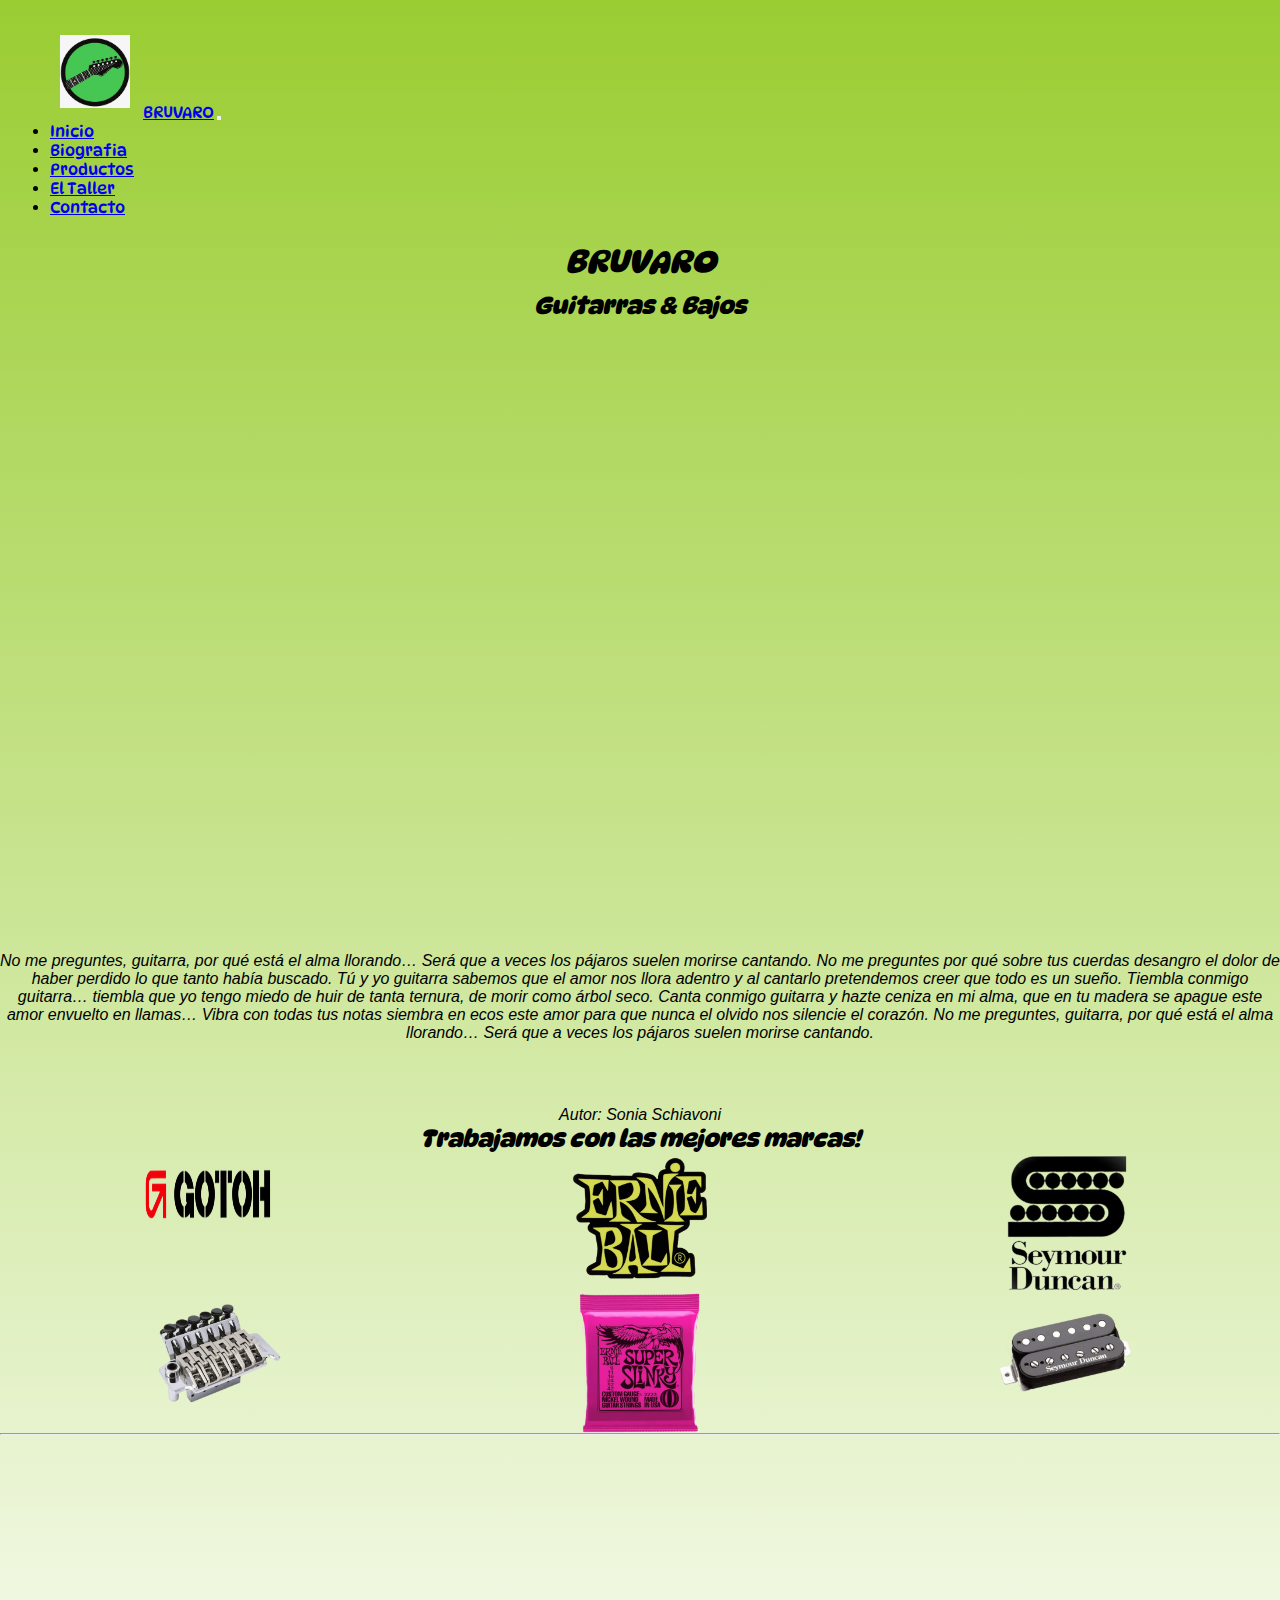
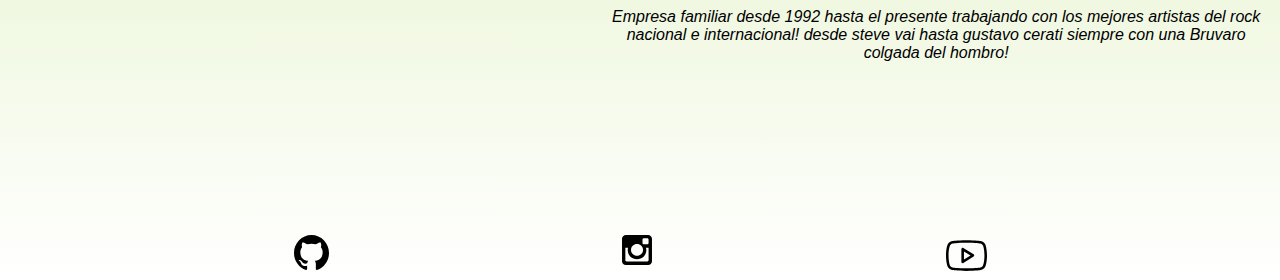
<file: index.html>
<!DOCTYPE html>
<html lang="es">
  <head>
    <meta charset="UTF-8" />
    <meta http-equiv="X-UA-Compatible" content="IE=edge" />
    <meta name="viewport" content="width=device-width, initial-scale=1.0" />
    <meta
      name="keywords"
      content="Luthier, Instrumentos musicales, Artesanía, Fabricación de instrumentos, Reparación de instrumentos, Guitarra, Madera, Sonido, Personalización, Taller, Trabajo hecho a mano, Restauración, Creación de piezas únicas"
    />
    <meta
      name="description"
      content="BRUVARO, el sitio web de un luthier en Buenos Aires que ofrece guitarras y bajos artesanales únicos, con diseños personalizados y servicios de reparación especializados."
    />

    <title>Guitarras Bruvaro</title>
    <link rel="stylesheet" href="./sass/style.css" />
    <link
      href="https://cdn.jsdelivr.net/npm/bootstrap@5.3.0-alpha1/dist/css/bootstrap.min.css"
      rel="stylesheet"
      integrity="sha384-GLhlTQ8iRABdZLl6O3oVMWSktQOp6b7In1Zl3/Jr59b6EGGoI1aFkw7cmDA6j6gD"
      crossorigin="anonymous"
    />
  </head>
  <body class="bgIndex">
    <header>
      <nav class="navbar navbar-expand-lg bg-body-tertiary">
        <div class="container-fluid d-flex flex-row-reverse">
          <img class="imgLogo" src="./img/logoBruvaro.jpg" alt="logo" />
          <a class="navbar-brand" href="#">BRUVARO</a>
          <button
            class="navbar-toggler"
            type="button"
            data-bs-toggle="collapse"
            data-bs-target="#navbarSupportedContent"
            aria-controls="navbarSupportedContent"
            aria-expanded="false"
            aria-label="Toggle navigation"
          >
            <span class="navbar-toggler-icon"></span>
          </button>
          <div class="collapse navbar-collapse" id="navbarSupportedContent">
            <ul class="navbar-nav me-auto mb-2 mb-lg-0">
              <li class="nav-item">
                <a
                  class="nav-link active"
                  aria-current="page"
                  href="./index.html"
                  >Inicio</a
                >
              </li>
              <li class="nav-item">
                <a
                  class="nav-link active"
                  aria-current="page"
                  href="./pages/biografia.html"
                  >Biografia</a
                >
              </li>
              <li class="nav-item">
                <a class="nav-link active" href="./pages/productos.html"
                  >Productos</a
                >
              </li>
              <li class="nav-item">
                <a class="nav-link active" href="./pages/taller.html"
                  >El Taller</a
                >
              </li>
              <li class="nav-item">
                <a class="nav-link active" href="./pages/contacto.html"
                  >Contacto</a
                >
              </li>
            </ul>
          </div>
        </div>
      </nav>
    </header>
    <main>
      <h1>BRUVARO</h1>
      <h2 class="subtitulo">Guitarras & Bajos</h2>
      <section>
        <iframe
          width="560"
          height="315"
          src="https://www.youtube.com/embed/Yw74sDWPH7U"
          title="YouTube video player"
          frameborder="0"
          allow="accelerometer; autoplay; clipboard-write; encrypted-media; gyroscope; picture-in-picture; web-share"
          allowfullscreen
          class="vidIndex"
        ></iframe>

        <p>
          No me preguntes, guitarra, por qué está el alma llorando… Será que a
          veces los pájaros suelen morirse cantando. No me preguntes por qué
          sobre tus cuerdas desangro el dolor de haber perdido lo que tanto
          había buscado. Tú y yo guitarra sabemos que el amor nos llora adentro
          y al cantarlo pretendemos creer que todo es un sueño. Tiembla conmigo
          guitarra… tiembla que yo tengo miedo de huir de tanta ternura, de
          morir como árbol seco. Canta conmigo guitarra y hazte ceniza en mi
          alma, que en tu madera se apague este amor envuelto en llamas… Vibra
          con todas tus notas siembra en ecos este amor para que nunca el olvido
          nos silencie el corazón. No me preguntes, guitarra, por qué está el
          alma llorando… Será que a veces los pájaros suelen morirse cantando.
        </p>
        <p>Autor: Sonia Schiavoni</p>
      </section>
      <article>
        <h2>Trabajamos con las mejores marcas!</h2>
        <div class="imgMat">
          <img src="./img/gotohLogo.png" alt="clavijas" width="140px" />
          <img src="./img/ernieBallLogo.png" alt="cuerdas" width="140px" />
          <img src="./img/seymourduncanlogo.png" alt="mics" width="140px" />
        </div>
        <div id="imgMat2" class="imgMat">
          <img src="./img/floydrose.png" alt="clavijas" width="140px" />
          <img src="./img/ernieBall.png" alt="cuerdas" width="140px" />
          <img src="./img/SeymourPickups.png" alt="mics" width="140px" />
        </div>
      </article>
    </main>
    <footer>
      <hr />
      <div class="flexUbi">
        <iframe
          src="https://www.google.com/maps/embed?pb=!1m18!1m12!1m3!1d1642.0849241262174!2d-58.38650927889046!3d-34.59986634633105!2m3!1f0!2f0!3f0!3m2!1i1024!2i768!4f13.1!3m3!1m2!1s0x95bccac7a9401fd9%3A0x16be2f2acc88aa1d!2sTalcahuano%2C%20C1013%20CABA!5e0!3m2!1ses!2sar!4v1679308006736!5m2!1ses!2sar"
          width="1000"
          height="400"
          style="border: 0"
          allowfullscreen=""
          loading="lazy"
          referrerpolicy="no-referrer-when-downgrade"
          class="ubi1"
        ></iframe>

        <p class="textFooter">
          Empresa familiar desde 1992 hasta el presente trabajando con los
          mejores artistas del rock nacional e internacional! desde steve vai
          hasta gustavo cerati siempre con una Bruvaro colgada del hombro!
        </p>
      </div>
      <div id="imgRedes">
        <a
          href="https://github.com/NicolasVega02/Bruvaro-Coder"
          target="_blank"
        >
          <img src="./img/PNG/iconGithub.svg" alt="github" width="35px" />
        </a>
        <a href="https://instagram.com" target="_blank">
          <img src="./img/PNG/iconInstagram.svg" width="30px" alt="instagram" />
        </a>
        <a href="https://youtube.com" target="_blank">
          <img src="./img/PNG/iconYoutube.svg" alt="youtube" width="41px" />
        </a>
      </div>
    </footer>

    <script
      src="https://cdn.jsdelivr.net/npm/bootstrap@5.3.0-alpha1/dist/js/bootstrap.bundle.min.js"
      integrity="sha384-w76AqPfDkMBDXo30jS1Sgez6pr3x5MlQ1ZAGC+nuZB+EYdgRZgiwxhTBTkF7CXvN"
      crossorigin="anonymous"
    ></script>
  </body>
</html>
</file>
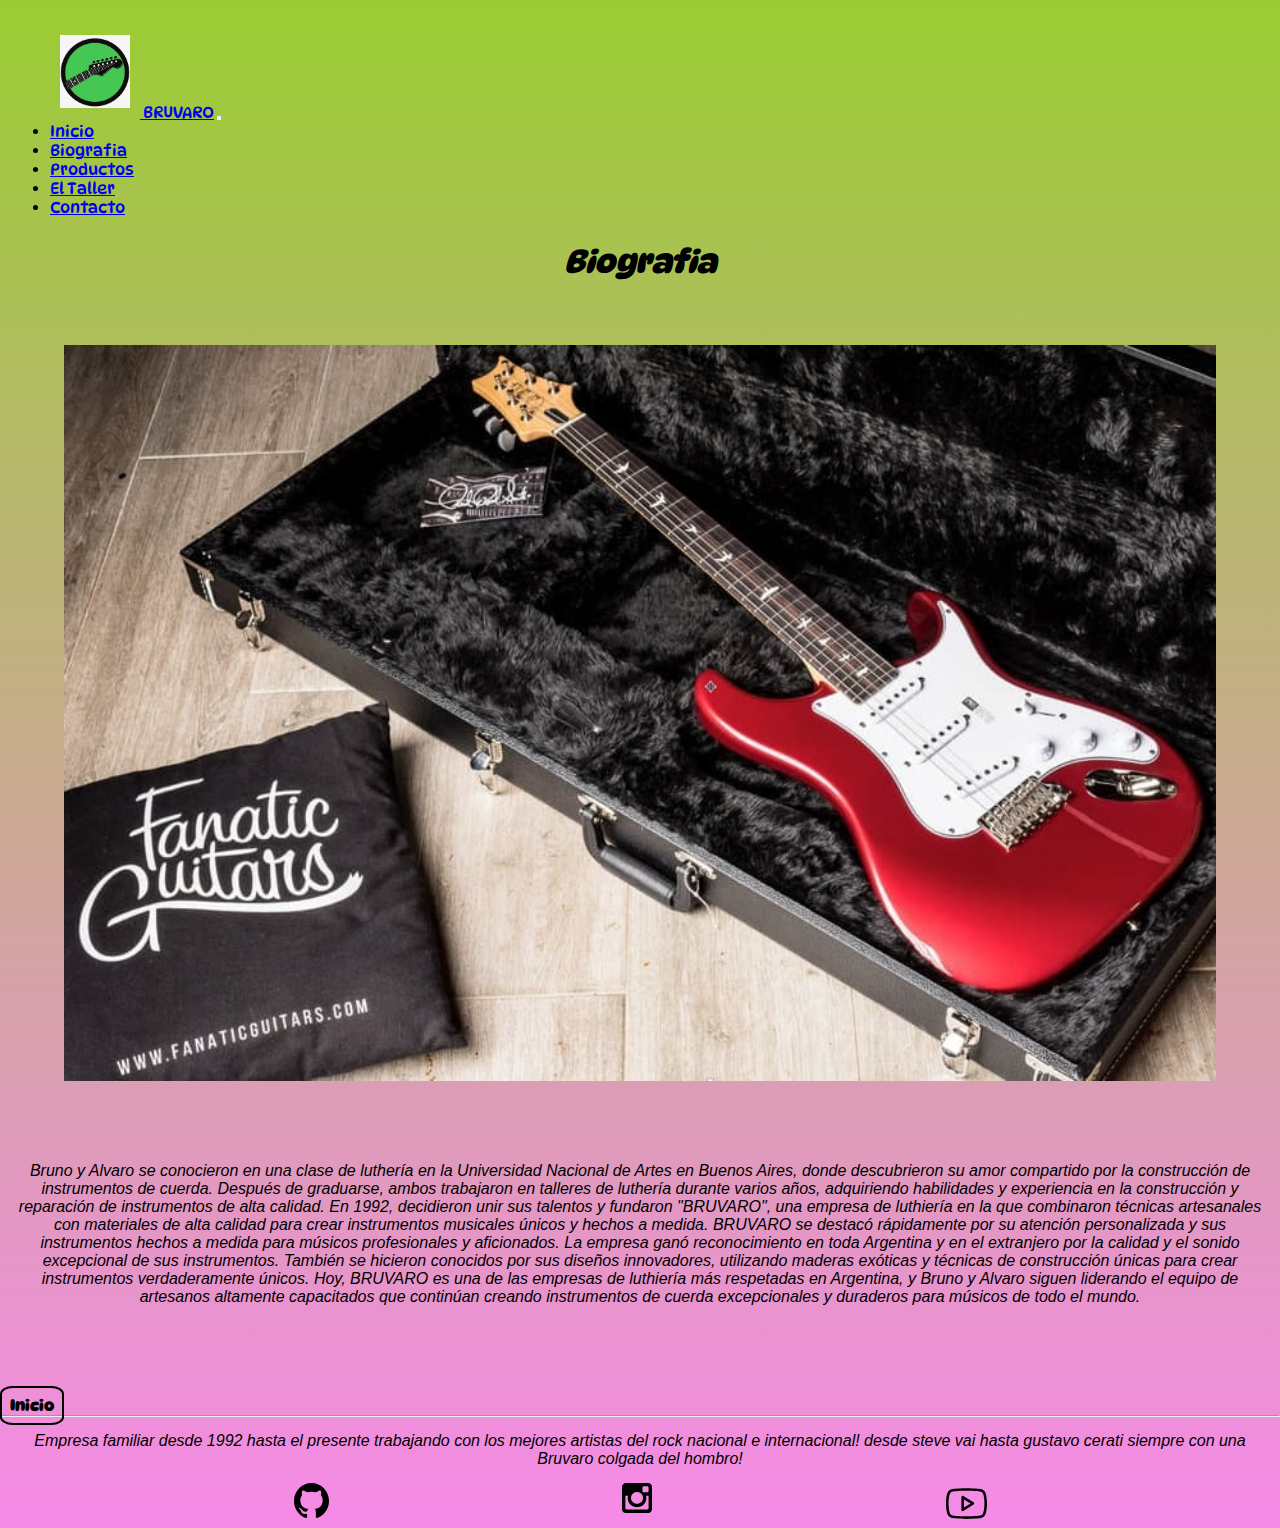
<file: pages/biografia.html>
<!DOCTYPE html>
<html lang="es">
  <head>
    <meta charset="UTF-8" />
    <meta http-equiv="X-UA-Compatible" content="IE=edge" />
    <meta name="viewport" content="width=device-width, initial-scale=1.0" />
    <meta
      name="keywords"
      content="Luthier, Instrumentos musicales, Artesanía, Fabricación de instrumentos, Reparación de instrumentos, Guitarra, Madera, Sonido, Personalización, Taller, Trabajo hecho a mano, Restauración, Creación de piezas únicas"
    />
    <meta
      name="description"
      content="Biografia de BRUVARO, fabricando los mejores instrumentos musicales desde 1992"
    />
    <link rel="stylesheet" href="../sass/style.css" />
    <title>Biografia</title>
    <link
      href="https://cdn.jsdelivr.net/npm/bootstrap@5.3.0-alpha1/dist/css/bootstrap.min.css"
      rel="stylesheet"
      integrity="sha384-GLhlTQ8iRABdZLl6O3oVMWSktQOp6b7In1Zl3/Jr59b6EGGoI1aFkw7cmDA6j6gD"
      crossorigin="anonymous"
    />
  </head>
  <body class="bgBio">
    <header>
      <nav class="navbar navbar-expand-lg bg-body-tertiary">
        <div class="container-fluid d-flex flex-row-reverse">
          <a href="../index.html">
            <img class="imgLogo" src="../img/logoBruvaro.jpg" alt="logo" />
          </a>
          <a class="navbar-brand" href="../index.html">BRUVARO</a>
          <button
            class="navbar-toggler"
            type="button"
            data-bs-toggle="collapse"
            data-bs-target="#navbarSupportedContent"
            aria-controls="navbarSupportedContent"
            aria-expanded="false"
            aria-label="Toggle navigation"
          >
            <span class="navbar-toggler-icon"></span>
          </button>
          <div class="collapse navbar-collapse" id="navbarSupportedContent">
            <ul class="navbar-nav me-auto mb-2 mb-lg-0">
              <li class="nav-item">
                <a
                  class="nav-link active"
                  aria-current="page"
                  href="../index.html"
                  >Inicio</a
                >
              </li>
              <li class="nav-item">
                <a
                  class="nav-link active"
                  aria-current="page"
                  href="./biografia.html"
                  >Biografia</a
                >
              </li>
              <li class="nav-item">
                <a class="nav-link active" href="./productos.html">Productos</a>
              </li>
              <li class="nav-item">
                <a class="nav-link active" href="./taller.html">El Taller</a>
              </li>
              <li class="nav-item">
                <a class="nav-link active" href="./contacto.html">Contacto</a>
              </li>
            </ul>
          </div>
        </div>
      </nav>
    </header>
    <main>
      <h1>Biografia</h1>
      <img
        src="../img/GUITARRAESTUCHE.jpg"
        class="img-fluid"
        alt="Biografia"
        id="imgBio"
      />

      <p class="textBio">
        Bruno y Alvaro se conocieron en una clase de luthería en la Universidad
        Nacional de Artes en Buenos Aires, donde descubrieron su amor compartido
        por la construcción de instrumentos de cuerda. Después de graduarse,
        ambos trabajaron en talleres de luthería durante varios años,
        adquiriendo habilidades y experiencia en la construcción y reparación de
        instrumentos de alta calidad. En 1992, decidieron unir sus talentos y
        fundaron "BRUVARO", una empresa de luthiería en la que combinaron
        técnicas artesanales con materiales de alta calidad para crear
        instrumentos musicales únicos y hechos a medida. BRUVARO se destacó
        rápidamente por su atención personalizada y sus instrumentos hechos a
        medida para músicos profesionales y aficionados. La empresa ganó
        reconocimiento en toda Argentina y en el extranjero por la calidad y el
        sonido excepcional de sus instrumentos. También se hicieron conocidos
        por sus diseños innovadores, utilizando maderas exóticas y técnicas de
        construcción únicas para crear instrumentos verdaderamente únicos. Hoy,
        BRUVARO es una de las empresas de luthiería más respetadas en Argentina,
        y Bruno y Alvaro siguen liderando el equipo de artesanos altamente
        capacitados que continúan creando instrumentos de cuerda excepcionales y
        duraderos para músicos de todo el mundo.
      </p>
    </main>
    <p class="text-center">
      <a href="../index.html" class="buttonHome">Inicio</a>
    </p>
    <footer>
      <hr />
      <div class="flexUbi">
        <p class="textFooter">
          Empresa familiar desde 1992 hasta el presente trabajando con los
          mejores artistas del rock nacional e internacional! desde steve vai
          hasta gustavo cerati siempre con una Bruvaro colgada del hombro!
        </p>
      </div>
      <div id="imgRedes">
        <a
          href="https://github.com/NicolasVega02/Bruvaro-Coder"
          target="_blank"
        >
          <img src="../img/PNG/iconGithub.svg" alt="github" width="35px" />
        </a>
        <a href="https://instagram.com" target="_blank">
          <img
            src="../img/PNG/iconInstagram.svg"
            width="30px"
            alt="instagram"
          />
        </a>
        <a href="https://youtube.com" target="_blank">
          <img src="../img/PNG/iconYoutube.svg" alt="youtube" width="41px" />
        </a>
      </div>
    </footer>

    <script
      src="https://cdn.jsdelivr.net/npm/bootstrap@5.3.0-alpha1/dist/js/bootstrap.bundle.min.js"
      integrity="sha384-w76AqPfDkMBDXo30jS1Sgez6pr3x5MlQ1ZAGC+nuZB+EYdgRZgiwxhTBTkF7CXvN"
      crossorigin="anonymous"
    ></script>
  </body>
</html>
</file>
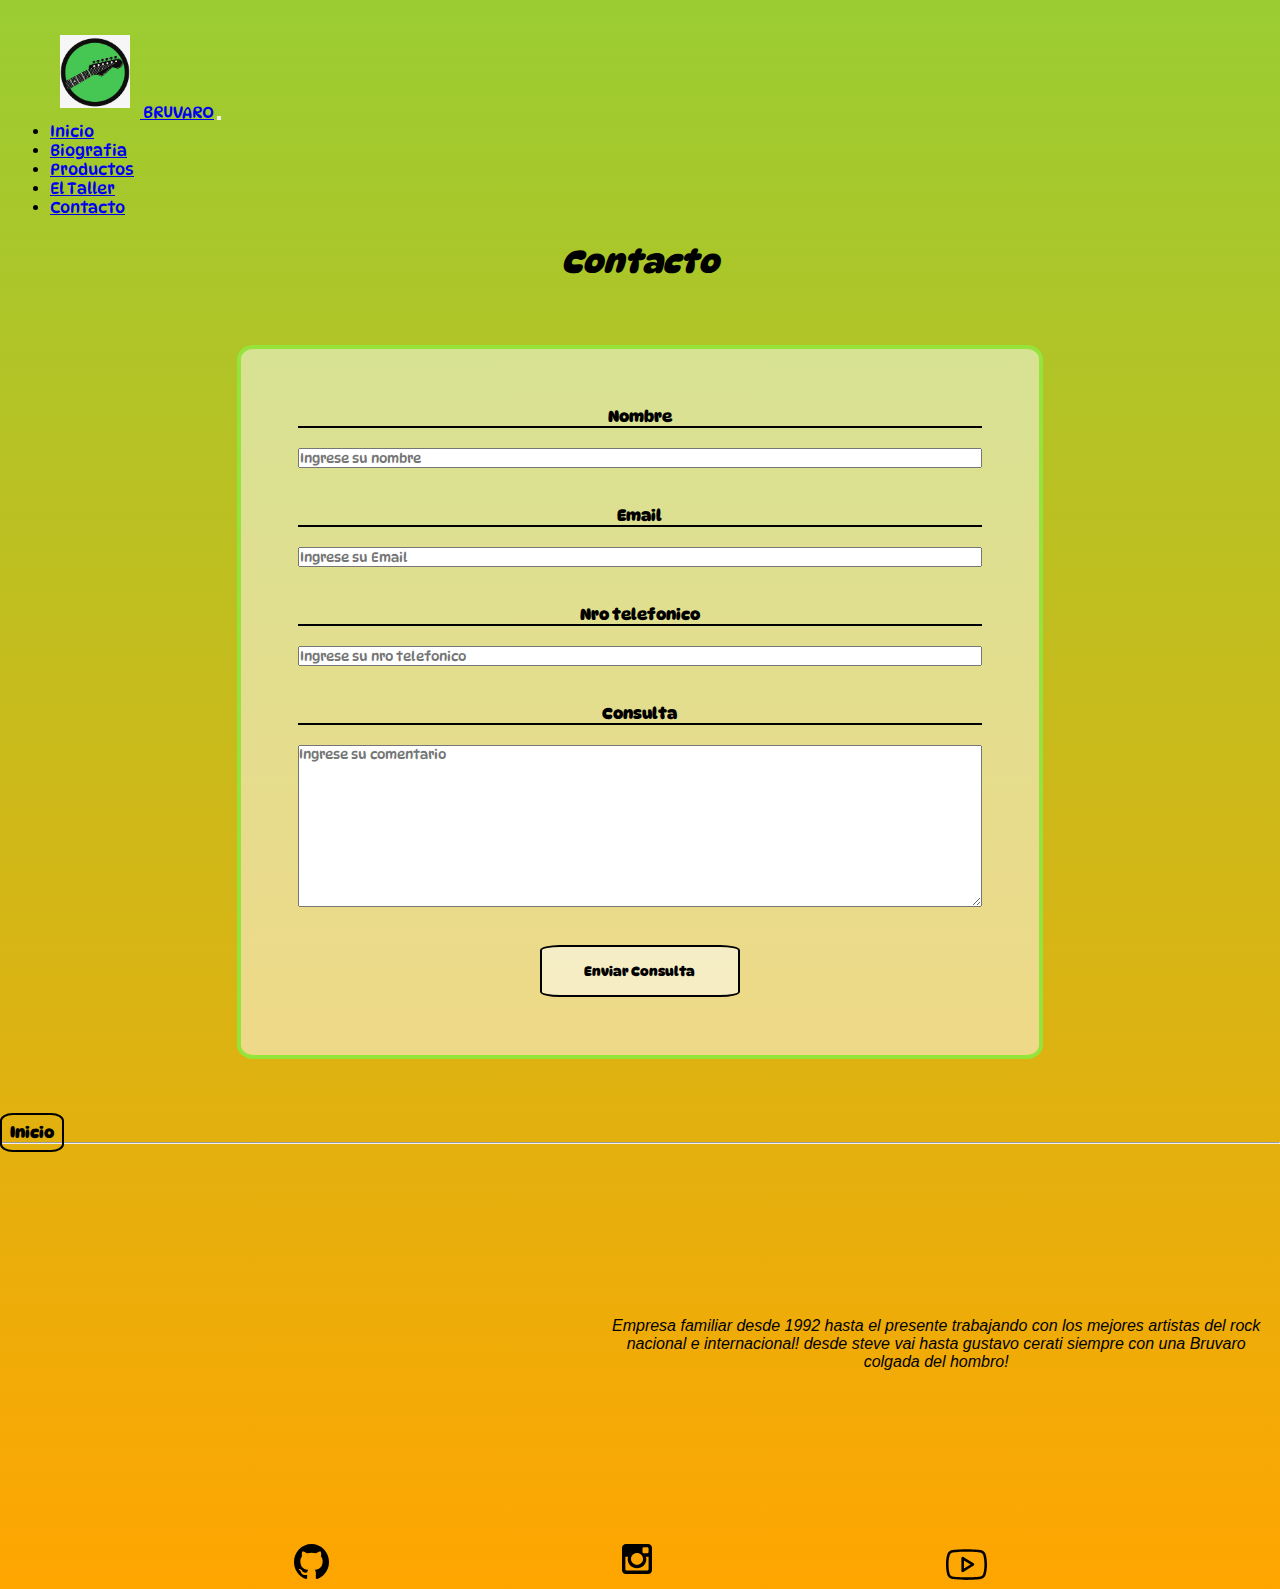
<file: pages/contacto.html>
<!DOCTYPE html>
<html lang="es">
  <head>
    <meta charset="UTF-8" />
    <meta http-equiv="X-UA-Compatible" content="IE=edge" />
    <meta name="viewport" content="width=device-width, initial-scale=1.0" />
    <meta
      name="keywords"
      content="Luthier, Instrumentos musicales, Artesanía, Fabricación de instrumentos, Reparación de instrumentos, Guitarra, Madera, Sonido, Personalización, Taller, Trabajo hecho a mano, Restauración, Creación de piezas únicas"
    />
    <meta
      name="description"
      content="Lugar para dejar cualquier consulta que se te venga a la cabeza"
    />
    <link rel="stylesheet" href="../sass/style.css" />
    <title>Contacto</title>
    <link
      href="https://cdn.jsdelivr.net/npm/bootstrap@5.3.0-alpha1/dist/css/bootstrap.min.css"
      rel="stylesheet"
      integrity="sha384-GLhlTQ8iRABdZLl6O3oVMWSktQOp6b7In1Zl3/Jr59b6EGGoI1aFkw7cmDA6j6gD"
      crossorigin="anonymous"
    />
  </head>
  <body class="bgContacto">
    <header>
      <nav class="navbar navbar-expand-lg bg-body-tertiary">
        <div class="container-fluid d-flex flex-row-reverse">
          <a href="../index.html">
            <img class="imgLogo" src="../img/logoBruvaro.jpg" alt="logo" />
          </a>
          <a class="navbar-brand" href="../index.html">BRUVARO</a>
          <button
            class="navbar-toggler"
            type="button"
            data-bs-toggle="collapse"
            data-bs-target="#navbarSupportedContent"
            aria-controls="navbarSupportedContent"
            aria-expanded="false"
            aria-label="Toggle navigation"
          >
            <span class="navbar-toggler-icon"></span>
          </button>
          <div class="collapse navbar-collapse" id="navbarSupportedContent">
            <ul class="navbar-nav me-auto mb-2 mb-lg-0">
              <li class="nav-item">
                <a
                  class="nav-link active"
                  aria-current="page"
                  href="../index.html"
                  >Inicio</a
                >
              </li>
              <li class="nav-item">
                <a
                  class="nav-link active"
                  aria-current="page"
                  href="./biografia.html"
                  >Biografia</a
                >
              </li>
              <li class="nav-item">
                <a class="nav-link active" href="./productos.html">Productos</a>
              </li>
              <li class="nav-item">
                <a class="nav-link active" href="./taller.html">El Taller</a>
              </li>
              <li class="nav-item">
                <a class="nav-link active" href="./contacto.html">Contacto</a>
              </li>
            </ul>
          </div>
        </div>
      </nav>
    </header>
    <main>
      <h1>Contacto</h1>
      <div id="div_contacto">
        <form action="" method="" class="flexContacto">
          <label for="Nombre">Nombre</label>
          <input type="name" id="Nombre" placeholder="Ingrese su nombre" />
          <br /><br />
          <label for="Email">Email</label>
          <input type="email" id="Email" placeholder="Ingrese su Email" />
          <br /><br />
          <label for="Nro telefonico">Nro telefonico</label>
          <input
            type="number"
            id="Nro telefonico"
            placeholder="Ingrese su nro telefonico"
          />
          <br /><br />
          <label for="consulta">Consulta</label>
          <textarea
            name=""
            id="consulta"
            cols="30"
            rows="10"
            placeholder="Ingrese su comentario"
          ></textarea>
          <br /><br />
          <input type="submit" value="Enviar Consulta" class="btnConsulta" />
        </form>
      </div>
      <p class="text-center">
        <a href="../index.html" class="buttonHome">Inicio</a>
      </p>
    </main>
    <footer>
      <hr />
      <div class="flexUbi">
        <iframe
          src="https://www.google.com/maps/embed?pb=!1m18!1m12!1m3!1d1642.0849241262174!2d-58.38650927889046!3d-34.59986634633105!2m3!1f0!2f0!3f0!3m2!1i1024!2i768!4f13.1!3m3!1m2!1s0x95bccac7a9401fd9%3A0x16be2f2acc88aa1d!2sTalcahuano%2C%20C1013%20CABA!5e0!3m2!1ses!2sar!4v1679308006736!5m2!1ses!2sar"
          width="1000"
          height="400"
          style="border: 0"
          allowfullscreen=""
          loading="lazy"
          referrerpolicy="no-referrer-when-downgrade"
          class="ubi1"
        ></iframe>

        <p class="textFooter">
          Empresa familiar desde 1992 hasta el presente trabajando con los
          mejores artistas del rock nacional e internacional! desde steve vai
          hasta gustavo cerati siempre con una Bruvaro colgada del hombro!
        </p>
      </div>
      <div id="imgRedes">
        <a
          href="https://github.com/NicolasVega02/Bruvaro-Coder"
          target="_blank"
        >
          <img src="../img/PNG/iconGithub.svg" alt="github" width="35px" />
        </a>
        <a href="https://instagram.com" target="_blank">
          <img
            src="../img/PNG/iconInstagram.svg"
            width="30px"
            alt="instagram"
          />
        </a>
        <a href="https://youtube.com" target="_blank">
          <img src="../img/PNG/iconYoutube.svg" alt="youtube" width="41px" />
        </a>
      </div>
    </footer>

    <script
      src="https://cdn.jsdelivr.net/npm/bootstrap@5.3.0-alpha1/dist/js/bootstrap.bundle.min.js"
      integrity="sha384-w76AqPfDkMBDXo30jS1Sgez6pr3x5MlQ1ZAGC+nuZB+EYdgRZgiwxhTBTkF7CXvN"
      crossorigin="anonymous"
    ></script>
  </body>
</html>
</file>
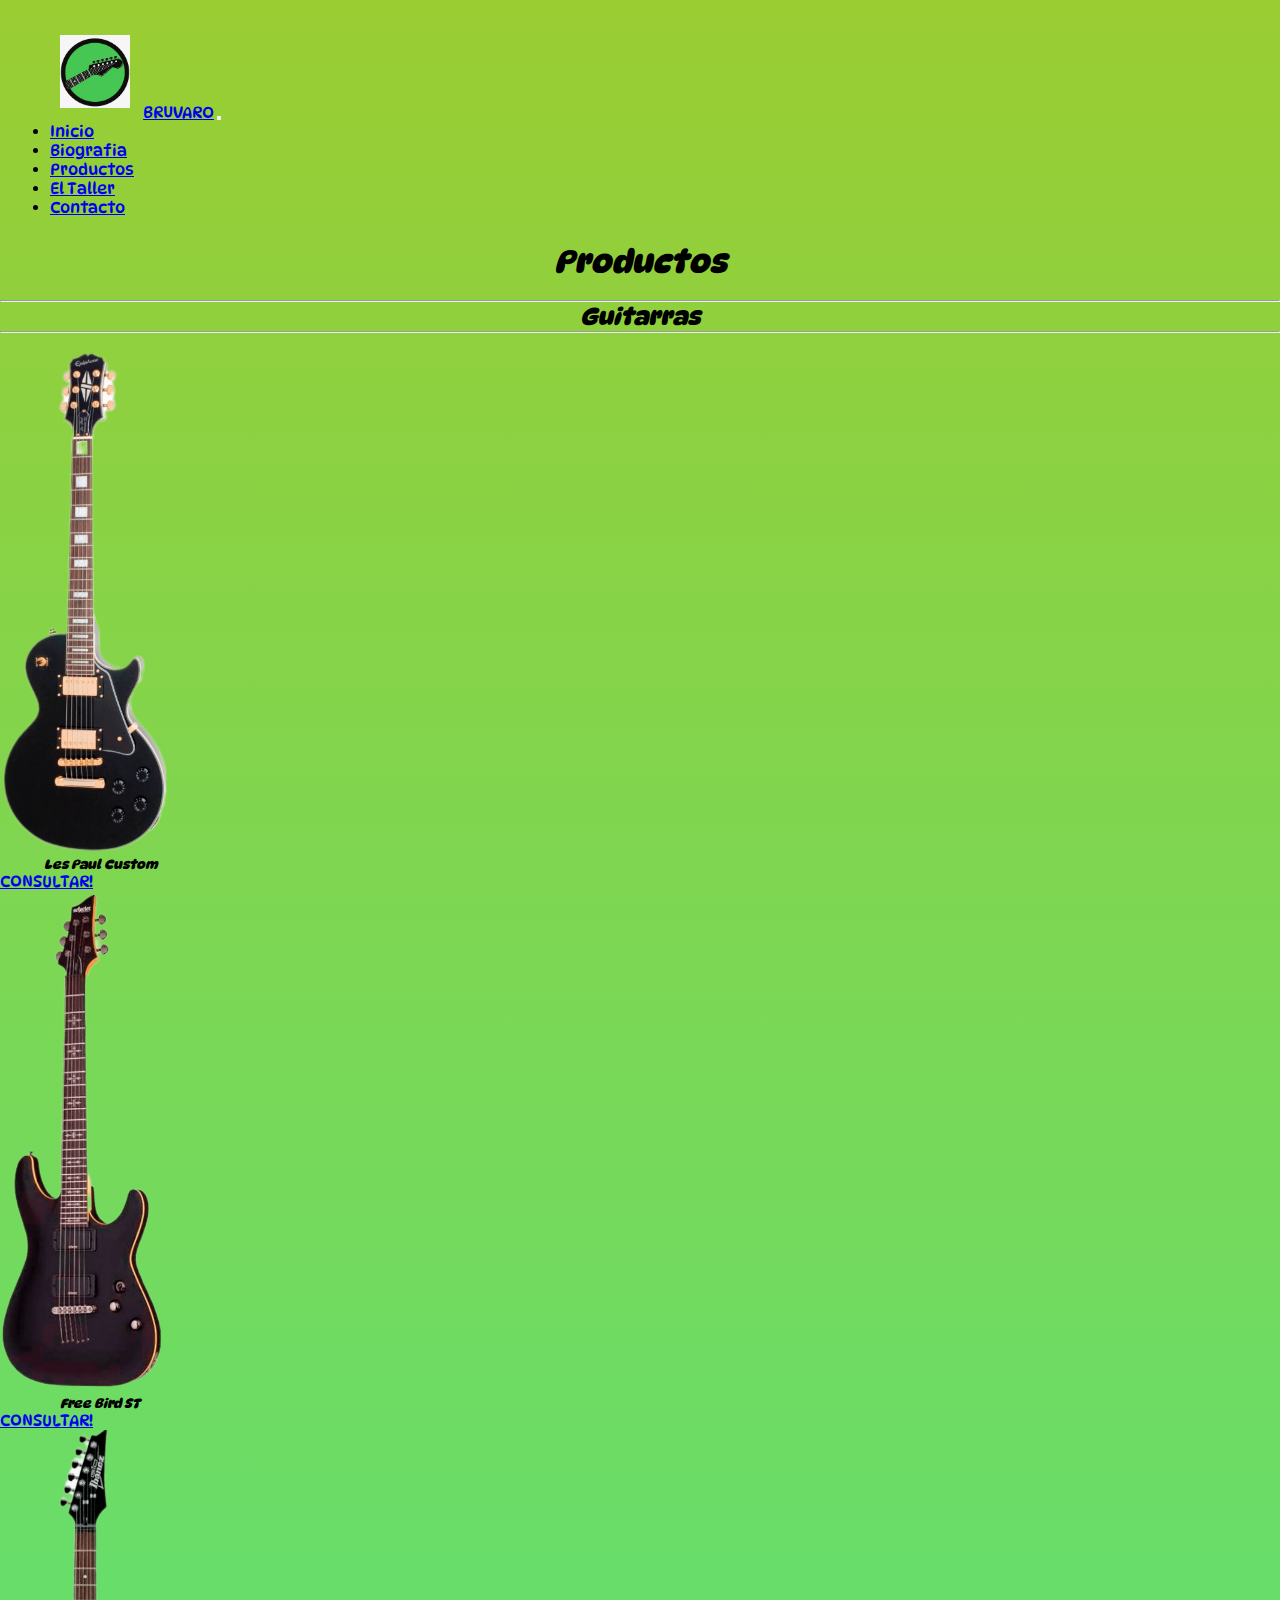
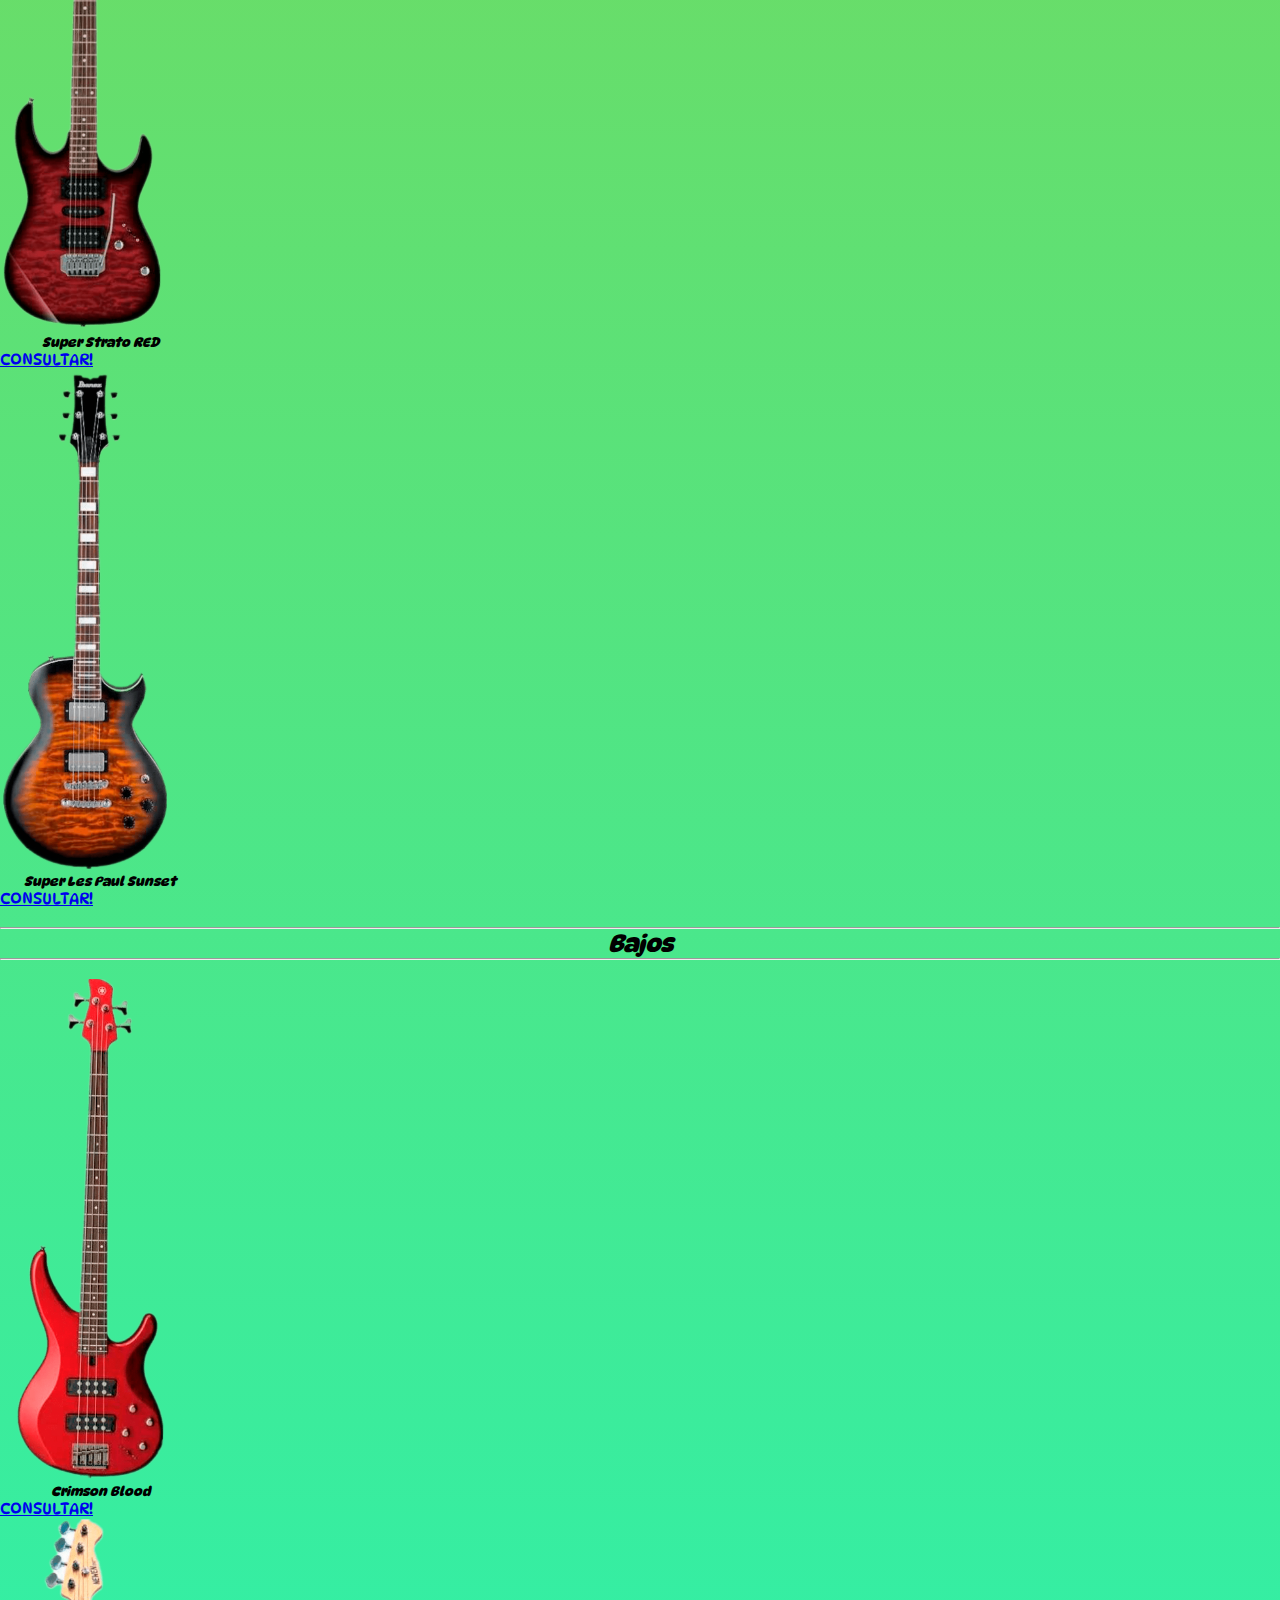
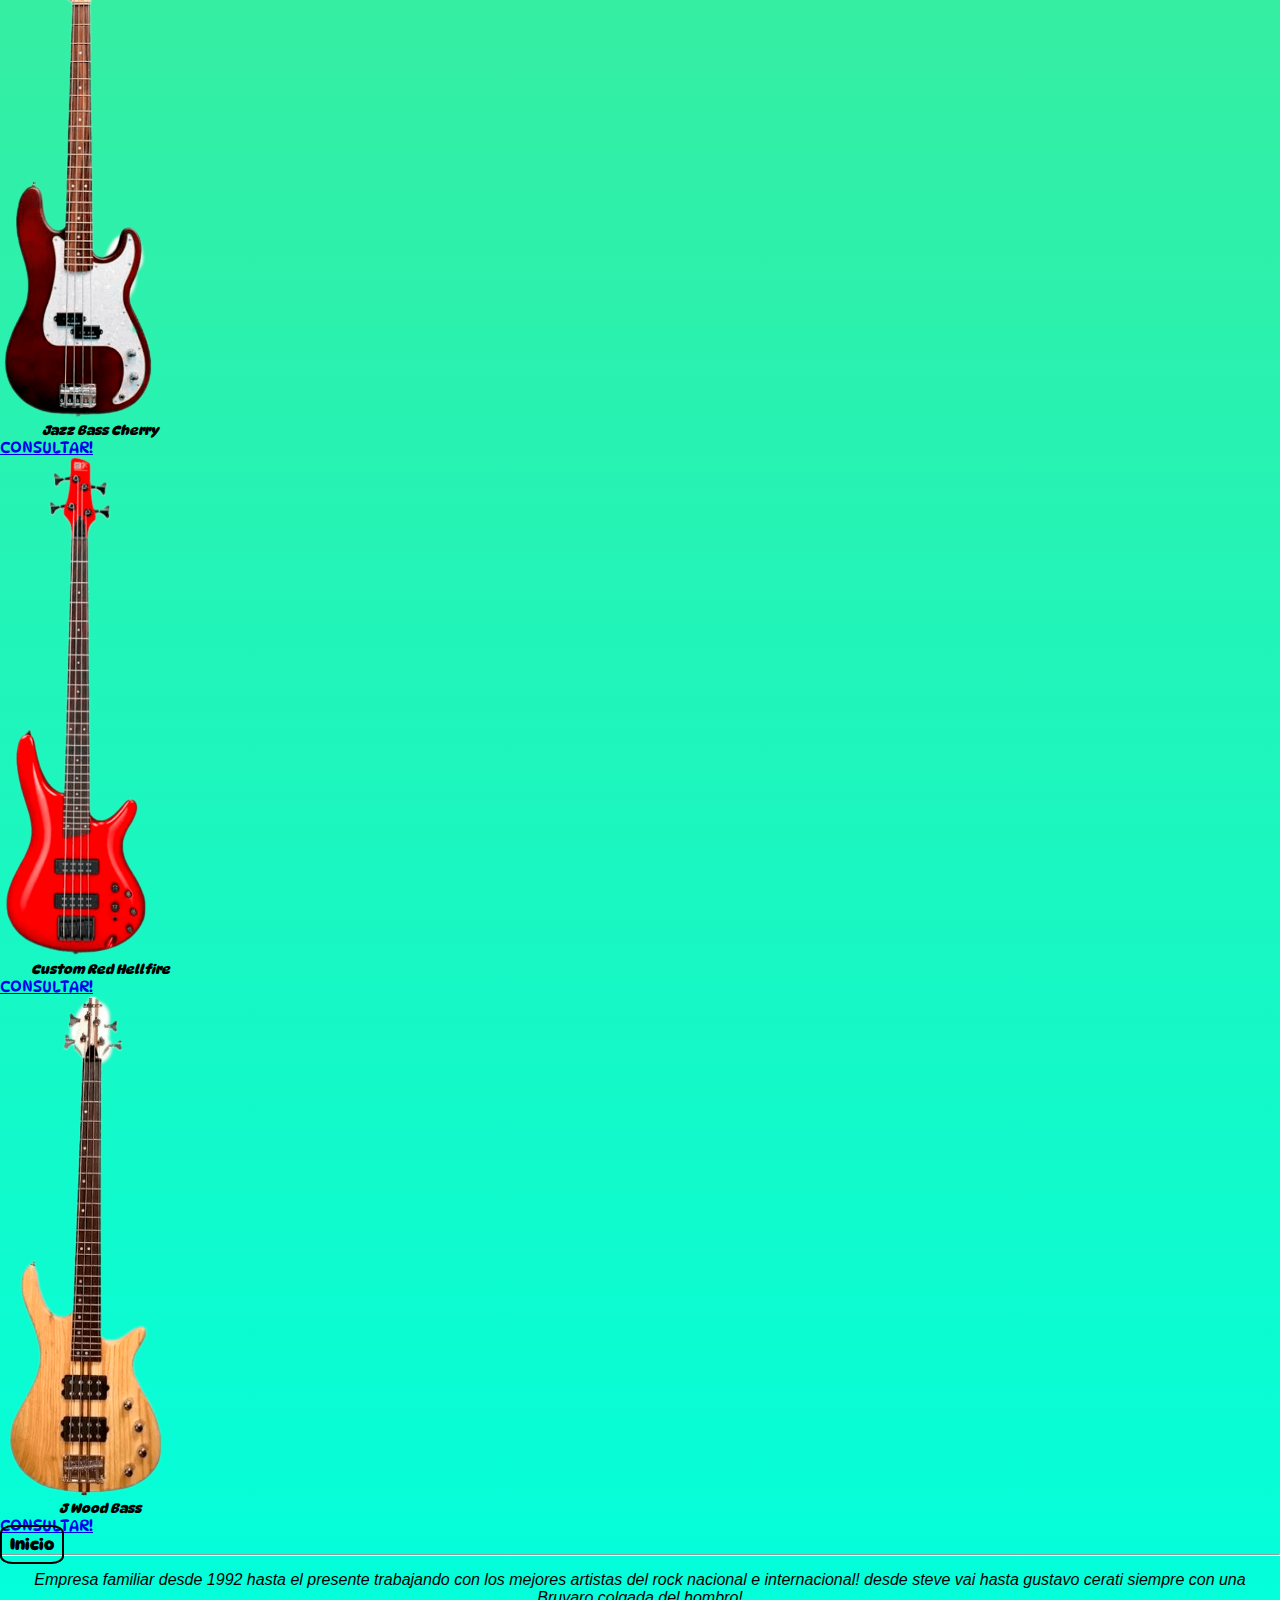
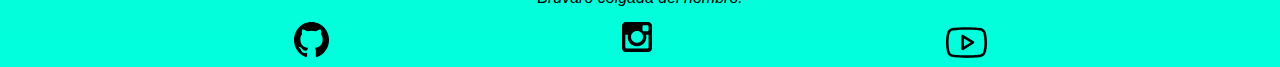
<file: pages/productos.html>
<!DOCTYPE html>
<html lang="es">
  <head>
    <meta charset="UTF-8" />
    <meta http-equiv="X-UA-Compatible" content="IE=edge" />
    <meta name="viewport" content="width=device-width, initial-scale=1.0" />
    <meta
      name="keywords"
      content="Luthier, Instrumentos musicales, Artesanía, Fabricación de instrumentos, Reparación de instrumentos, Guitarra, Madera, Sonido, Personalización, Taller, Trabajo hecho a mano, Restauración, Creación de piezas únicas"
    />
    <meta
      name="description"
      content="Catalogo de guitarras y bajos disponibles para entrega inmediata."
    />
    <link rel="stylesheet" href="../sass/style.css" />
    <title>Productos</title>
    <link
      href="https://cdn.jsdelivr.net/npm/bootstrap@5.3.0-alpha1/dist/css/bootstrap.min.css"
      rel="stylesheet"
      integrity="sha384-GLhlTQ8iRABdZLl6O3oVMWSktQOp6b7In1Zl3/Jr59b6EGGoI1aFkw7cmDA6j6gD"
      crossorigin="anonymous"
    />
  </head>
  <body class="bgProductos">
    <header>
      <nav class="navbar navbar-expand-lg bg-body-tertiary">
        <div class="container-fluid d-flex flex-row-reverse">
          <a href="../index.html"
            ><img class="imgLogo" src="../img/logoBruvaro.jpg" alt="logo"
          /></a>
          <a class="navbar-brand" href="../index.html">BRUVARO</a>
          <button
            class="navbar-toggler"
            type="button"
            data-bs-toggle="collapse"
            data-bs-target="#navbarSupportedContent"
            aria-controls="navbarSupportedContent"
            aria-expanded="false"
            aria-label="Toggle navigation"
          >
            <span class="navbar-toggler-icon"></span>
          </button>
          <div class="collapse navbar-collapse" id="navbarSupportedContent">
            <ul class="navbar-nav me-auto mb-2 mb-lg-0">
              <li class="nav-item">
                <a
                  class="nav-link active"
                  aria-current="page"
                  href="../index.html"
                  >Inicio</a
                >
              </li>
              <li class="nav-item">
                <a
                  class="nav-link active"
                  aria-current="page"
                  href="./biografia.html"
                  >Biografia</a
                >
              </li>
              <li class="nav-item">
                <a class="nav-link active" href="./productos.html">Productos</a>
              </li>
              <li class="nav-item">
                <a class="nav-link active" href="./taller.html">El Taller</a>
              </li>
              <li class="nav-item">
                <a class="nav-link active" href="./contacto.html">Contacto</a>
              </li>
            </ul>
          </div>
        </div>
      </nav>
    </header>
    <main>
      <section>
        <div>
          <h1>Productos</h1>
          <br />
          <hr />
          <h2>Guitarras</h2>
          <hr />
          <br />
        </div>
        <div class="container text-center">
          <div class="row">
            <div class="col my-5 d-flex flex-column align-items-center">
              <a href="contacto.html"
                ><img
                  id="imgProdu"
                  src="../img/guitarra1.png"
                  alt="Guitarra1"
                  class="img-fluid max-h-500"
              /></a>
              <div class="card">
                <div class="card-body">
                  <h5 class="card-title">Les Paul Custom</h5>
                  <a href="./contacto.html" class="btn btn-warning"
                    >CONSULTAR!</a
                  >
                </div>
              </div>
            </div>
            <div class="col my-5 d-flex flex-column align-items-center">
              <a href="contacto.html"
                ><img
                  id="imgProdu"
                  src="../img/guitarra2.png"
                  alt="Guitarra2"
                  class="img-fluid max-h-500"
              /></a>
              <div class="card">
                <div class="card-body">
                  <h5 class="card-title">Free Bird ST</h5>
                  <a href="./contacto.html" class="btn btn-warning"
                    >CONSULTAR!</a
                  >
                </div>
              </div>
            </div>
            <div class="col my-5 d-flex flex-column align-items-center">
              <a href="contacto.html"
                ><img
                  id="imgProdu"
                  src="../img/guitarra3.png"
                  alt="Guitarra3"
                  class="img-fluid max-h-500"
              /></a>
              <div class="card">
                <div class="card-body">
                  <h5 class="card-title">Super Strato RED</h5>
                  <a href="./contacto.html" class="btn btn-warning"
                    >CONSULTAR!</a
                  >
                </div>
              </div>
            </div>
            <div class="col my-5 d-flex flex-column align-items-center">
              <a href="contacto.html"
                ><img
                  id="imgProdu"
                  src="../img/guitarra4.png"
                  alt="Guitarra4"
                  class="img-fluid max-h-500"
              /></a>
              <div class="card">
                <div class="card-body">
                  <h5 class="card-title">Super Les Paul Sunset</h5>
                  <a href="./contacto.html" class="btn btn-warning"
                    >CONSULTAR!</a
                  >
                </div>
              </div>
            </div>
          </div>
        </div>
        <br />
        <hr />
        <h2>Bajos</h2>
        <hr />
        <br />
        <div class="container text-center">
          <div class="row">
            <div class="col my-5 d-flex flex-column align-items-center">
              <a href="contacto.html"
                ><img
                  id="imgProdu"
                  src="../img/bajo1.png"
                  alt="Bajo1"
                  class="img-fluid max-h-500"
                />
              </a>
              <div class="card">
                <div class="card-body">
                  <h5 class="card-title">Crimson Blood</h5>
                  <a href="./contacto.html" class="btn btn-warning"
                    >CONSULTAR!</a
                  >
                </div>
              </div>
            </div>
            <div class="col my-5 d-flex flex-column align-items-center">
              <a href="contacto.html"
                ><img
                  id="imgProdu"
                  src="../img/bajo2.png"
                  alt="Bajo2"
                  class="img-fluid max-h-500"
                />
              </a>
              <div class="card">
                <div class="card-body">
                  <h5 class="card-title">Jazz Bass Cherry</h5>
                  <a href="./contacto.html" class="btn btn-warning"
                    >CONSULTAR!</a
                  >
                </div>
              </div>
            </div>
            <div class="col my-5 d-flex flex-column align-items-center">
              <a href="contacto.html"
                ><img
                  id="imgProdu"
                  src="../img/bajo3.png"
                  alt="Bajo3"
                  class="img-fluid max-h-500"
                />
              </a>
              <div class="card">
                <div class="card-body">
                  <h5 class="card-title">Custom Red Hellfire</h5>
                  <a href="./contacto.html" class="btn btn-warning"
                    >CONSULTAR!</a
                  >
                </div>
              </div>
            </div>
            <div class="col my-5 d-flex flex-column align-items-center">
              <a href="contacto.html"
                ><img
                  id="imgProdu"
                  src="../img/bajo4.png"
                  alt="Bajo4"
                  class="img-fluid max-h-500"
                />
              </a>
              <div class="card">
                <div class="card-body">
                  <h5 class="card-title">J Wood Bass</h5>
                  <a href="./contacto.html" class="btn btn-warning"
                    >CONSULTAR!</a
                  >
                </div>
              </div>
            </div>
          </div>
        </div>
      </section>
      <p class="text-center">
        <a href="../index.html" class="buttonHome">Inicio</a>
      </p>
    </main>
    <footer>
      <hr />
      <div class="flexUbi">
        <p class="textFooter">
          Empresa familiar desde 1992 hasta el presente trabajando con los
          mejores artistas del rock nacional e internacional! desde steve vai
          hasta gustavo cerati siempre con una Bruvaro colgada del hombro!
        </p>
      </div>
      <div id="imgRedes">
        <a
          href="https://github.com/NicolasVega02/Bruvaro-Coder"
          target="_blank"
        >
          <img src="../img/PNG/iconGithub.svg" alt="github" width="35px" />
        </a>
        <a href="https://instagram.com" target="_blank">
          <img
            src="../img/PNG/iconInstagram.svg"
            width="30px"
            alt="instagram"
          />
        </a>
        <a href="https://youtube.com" target="_blank">
          <img src="../img/PNG/iconYoutube.svg" alt="youtube" width="41px" />
        </a>
      </div>
    </footer>

    <script
      src="https://cdn.jsdelivr.net/npm/bootstrap@5.3.0-alpha1/dist/js/bootstrap.bundle.min.js"
      integrity="sha384-w76AqPfDkMBDXo30jS1Sgez6pr3x5MlQ1ZAGC+nuZB+EYdgRZgiwxhTBTkF7CXvN"
      crossorigin="anonymous"
    ></script>
  </body>
</html>
</file>
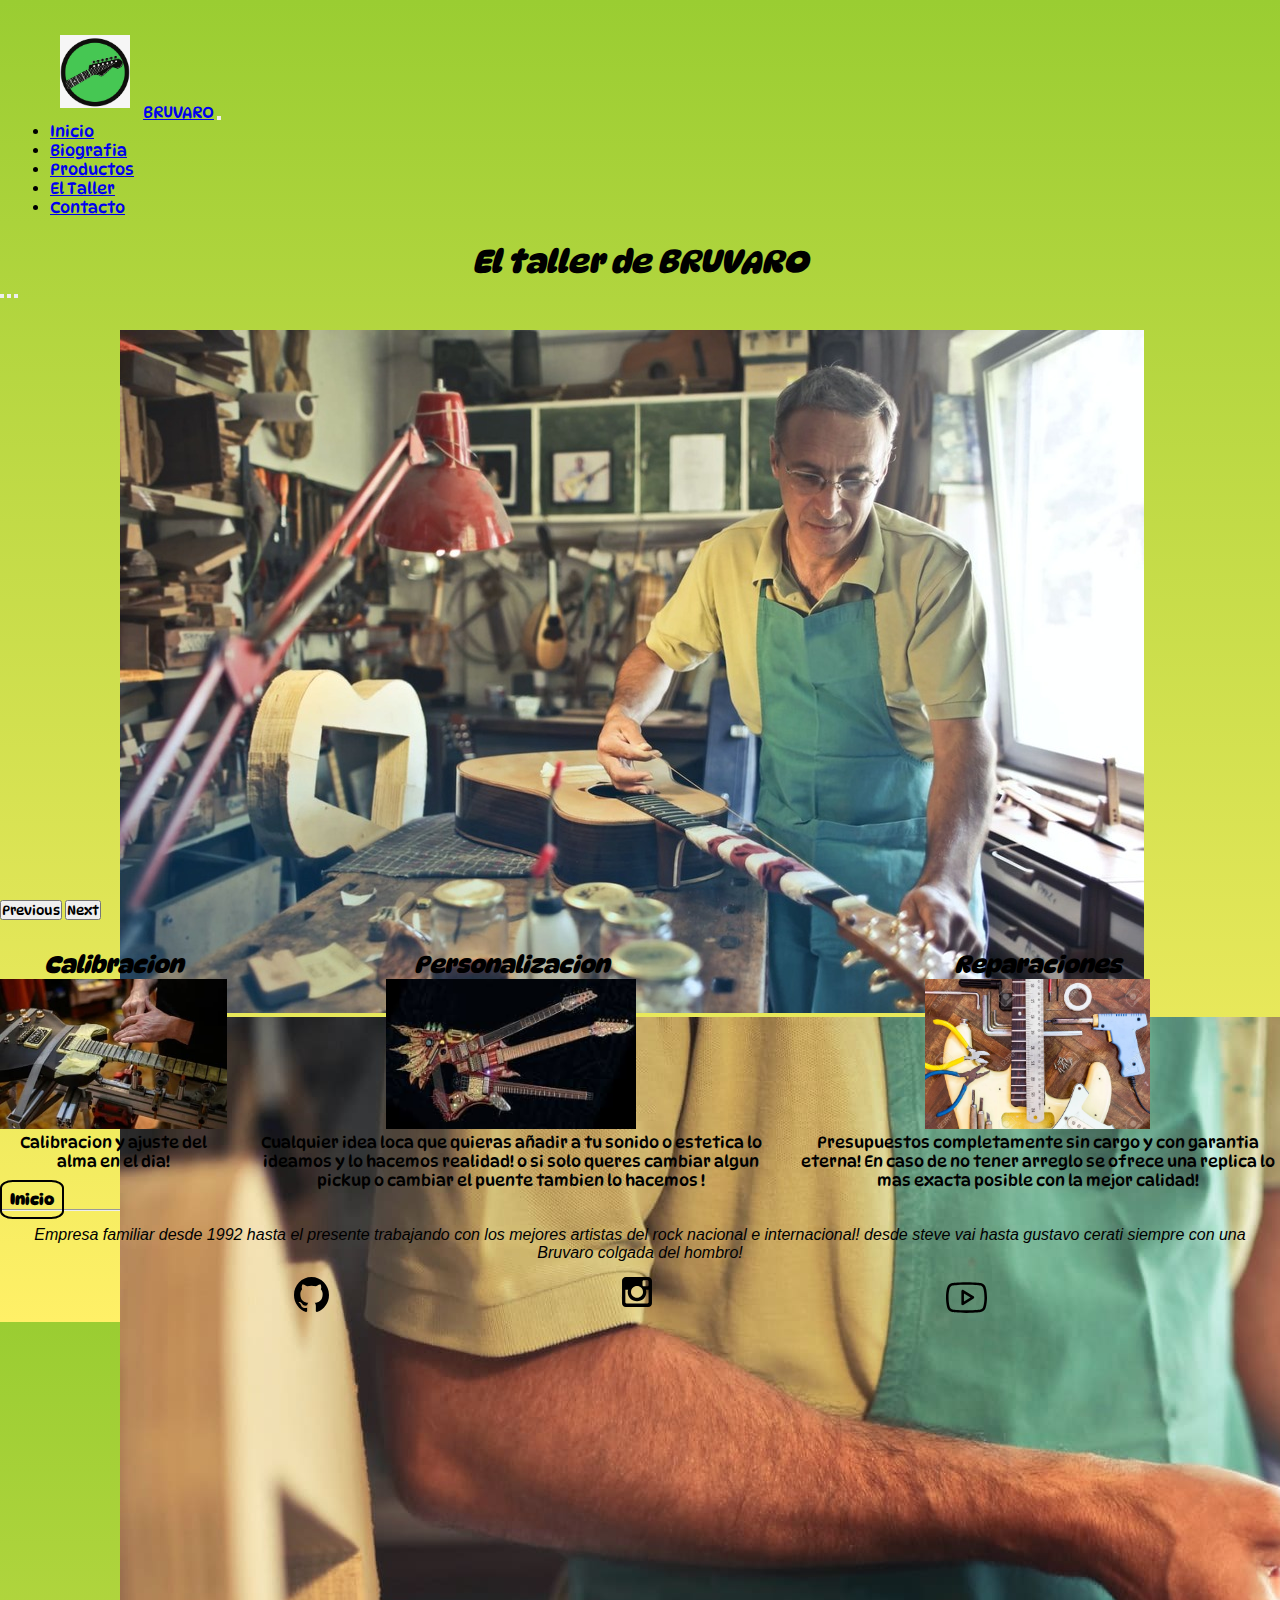
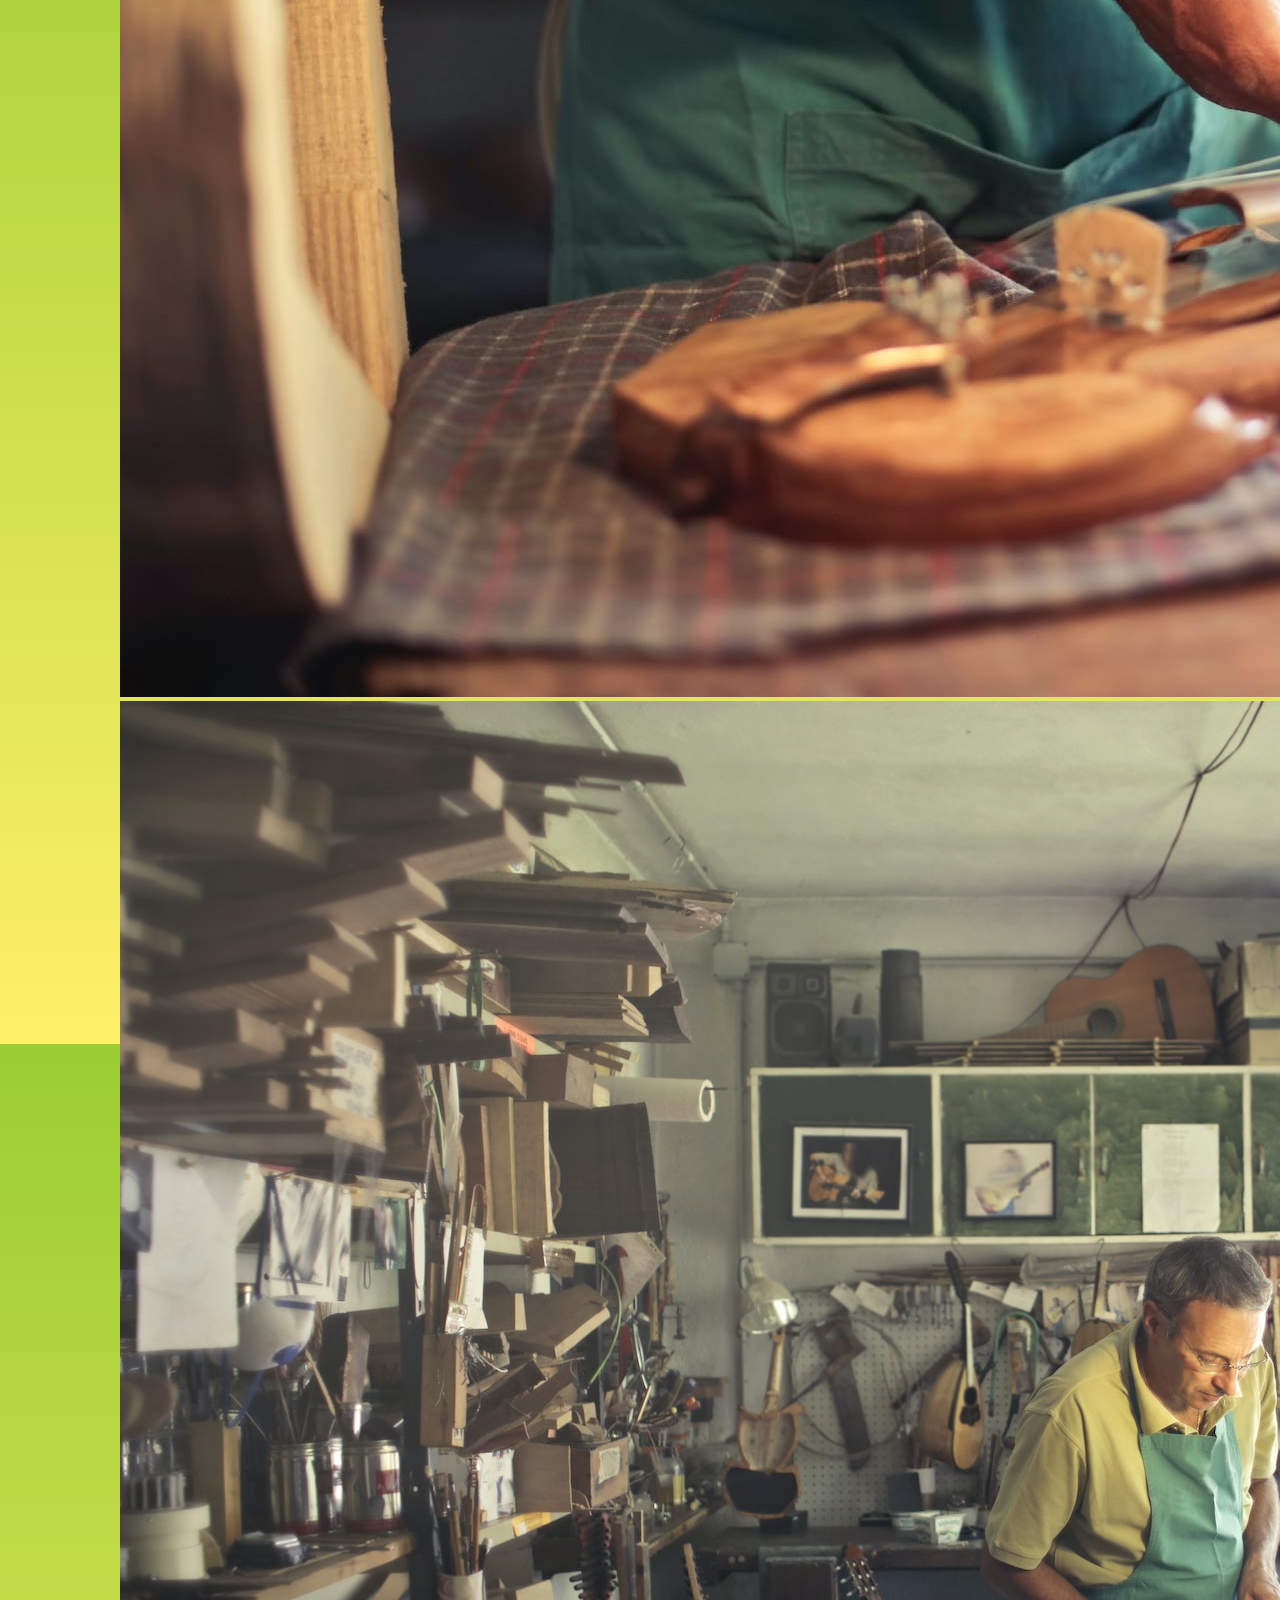
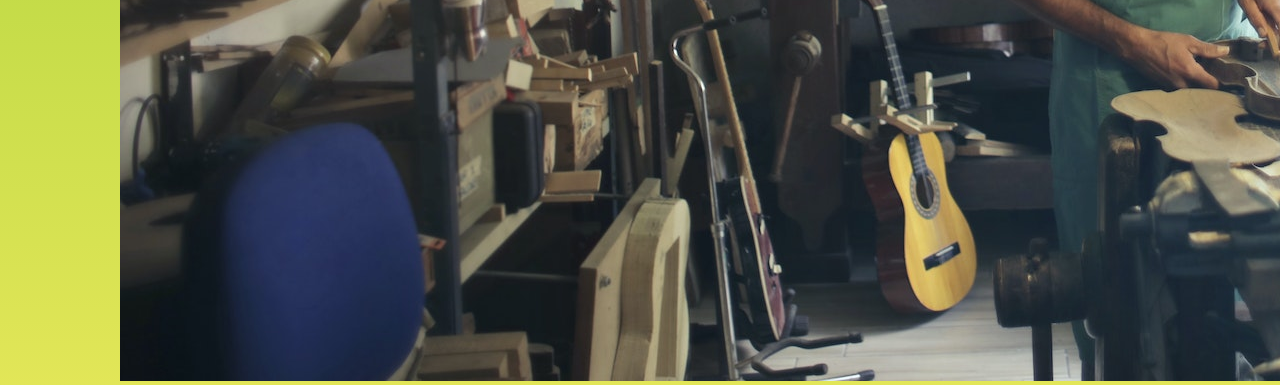
<file: pages/taller.html>
<!DOCTYPE html>
<html lang="es">
  <head>
    <meta charset="UTF-8" />
    <meta http-equiv="X-UA-Compatible" content="IE=edge" />
    <meta name="viewport" content="width=device-width, initial-scale=1.0" />
    <meta
      name="keywords"
      content="Luthier, Instrumentos musicales, Artesanía, Fabricación de instrumentos, Reparación de instrumentos, Guitarra, Madera, Sonido, Personalización, Taller, Trabajo hecho a mano, Restauración, Creación de piezas únicas"
    />
    <meta
      name="description"
      content="Un vistazo a nuestro taller, en el cual elaboramos todos nuestros instrumentos de manera metodica y profesional para generar nuestro sonido tan caracteristico por el cual somos reconocidos en todo el mundo!."
    />
    <link rel="stylesheet" href="../sass/style.css" />
    <title>Taller</title>
    <link
      href="https://cdn.jsdelivr.net/npm/bootstrap@5.3.0-alpha1/dist/css/bootstrap.min.css"
      rel="stylesheet"
      integrity="sha384-GLhlTQ8iRABdZLl6O3oVMWSktQOp6b7In1Zl3/Jr59b6EGGoI1aFkw7cmDA6j6gD"
      crossorigin="anonymous"
    />
  </head>
  <body class="bgTaller">
    <header>
      <nav class="navbar navbar-expand-lg bg-body-tertiary">
        <div class="container-fluid d-flex flex-row-reverse">
          <a href="../index.html"
            ><img class="imgLogo" src="../img/logoBruvaro.jpg" alt="logo"
          /></a>
          <a class="navbar-brand" href="../index.html">BRUVARO</a>
          <button
            class="navbar-toggler"
            type="button"
            data-bs-toggle="collapse"
            data-bs-target="#navbarSupportedContent"
            aria-controls="navbarSupportedContent"
            aria-expanded="false"
            aria-label="Toggle navigation"
          >
            <span class="navbar-toggler-icon"></span>
          </button>
          <div class="collapse navbar-collapse" id="navbarSupportedContent">
            <ul class="navbar-nav me-auto mb-2 mb-lg-0">
              <li class="nav-item">
                <a
                  class="nav-link active"
                  aria-current="page"
                  href="../index.html"
                  >Inicio</a
                >
              </li>
              <li class="nav-item">
                <a
                  class="nav-link active"
                  aria-current="page"
                  href="./biografia.html"
                  >Biografia</a
                >
              </li>
              <li class="nav-item">
                <a class="nav-link active" href="./productos.html">Productos</a>
              </li>
              <li class="nav-item">
                <a class="nav-link active" href="./taller.html">El Taller</a>
              </li>
              <li class="nav-item">
                <a class="nav-link active" href="./contacto.html">Contacto</a>
              </li>
            </ul>
          </div>
        </div>
      </nav>
    </header>

    <main>
      <section>
        <h1>El taller de BRUVARO</h1>
        <div
          id="carouselExampleIndicators"
          class="carousel carousel-dark slide"
        >
          <div class="carousel-indicators">
            <button
              type="button"
              data-bs-target="#carouselExampleIndicators"
              data-bs-slide-to="0"
              class="active"
              aria-current="true"
              aria-label="Slide 1"
            ></button>
            <button
              type="button"
              data-bs-target="#carouselExampleIndicators"
              data-bs-slide-to="1"
              aria-label="Slide 2"
            ></button>
            <button
              type="button"
              data-bs-target="#carouselExampleIndicators"
              data-bs-slide-to="2"
              aria-label="Slide 3"
            ></button>
          </div>
          <div class="carousel-inner">
            <div class="carousel-item active">
              <img
                src="../img/portadaTaller.jpg"
                class="d-block w-100"
                alt="imagenTaller"
              />
            </div>
            <div class="carousel-item">
              <img
                src="../img/luthier2.jpg"
                class="d-block w-100"
                alt="imagenTaller"
              />
            </div>
            <div class="carousel-item">
              <img
                src="../img/luthier3.jpg"
                class="d-block w-100"
                alt="imagenTaller"
              />
            </div>
          </div>
          <button
            class="carousel-control-prev"
            type="button"
            data-bs-target="#carouselExampleIndicators"
            data-bs-theme="dark"
            data-bs-slide="prev"
          >
            <span class="carousel-control-prev-icon" aria-hidden="true"></span>
            <span class="visually-hidden">Previous</span>
          </button>
          <button
            class="carousel-control-next"
            type="button"
            data-bs-target="#carouselExampleIndicators"
            data-bs-slide="next"
          >
            <span class="carousel-control-next-icon" aria-hidden="true"></span>
            <span class="visually-hidden">Next</span>
          </button>
        </div>
      </section>
      <article class="TallerFlex">
        <div class="flex1">
          <h2>Calibracion</h2>
          <img
            src="../img/guitarraLuthier2.jpg"
            alt="calibracion"
            class="imgTaller2 mx-5"
          />
          <p>Calibracion y ajuste del alma en el dia!</p>
        </div>
        <div class="flex1">
          <h2>Personalizacion</h2>
          <img
            src="../img/guitarraPersonalizada.jpg"
            alt="personalizacion"
            class="imgTaller2 mx-3"
          />
          <p>
            Cualquier idea loca que quieras añadir a tu sonido o estetica lo
            ideamos y lo hacemos realidad! o si solo queres cambiar algun pickup
            o cambiar el puente tambien lo hacemos !
          </p>
        </div>
        <div class="flex1">
          <h2>Reparaciones</h2>
          <img
            src="../img/guitarraLuthier4.webp"
            alt="reparaciones"
            class="imgTaller2 mx-4"
          />
          <p>
            Presupuestos completamente sin cargo y con garantia eterna! En caso
            de no tener arreglo se ofrece una replica lo mas exacta posible con
            la mejor calidad!
          </p>
        </div>
      </article>
      <p class="text-center">
        <a href="../index.html" class="buttonHome">Inicio</a>
      </p>
    </main>
    <footer>
      <hr />
      <div class="flexUbi">
        <p class="textFooter">
          Empresa familiar desde 1992 hasta el presente trabajando con los
          mejores artistas del rock nacional e internacional! desde steve vai
          hasta gustavo cerati siempre con una Bruvaro colgada del hombro!
        </p>
      </div>
      <div id="imgRedes">
        <a
          href="https://github.com/NicolasVega02/Bruvaro-Coder"
          target="_blank"
        >
          <img src="../img/PNG/iconGithub.svg" alt="github" width="35px" />
        </a>
        <a href="https://instagram.com" target="_blank">
          <img
            src="../img/PNG/iconInstagram.svg"
            width="30px"
            alt="instagram"
          />
        </a>
        <a href="https://youtube.com" target="_blank">
          <img src="../img/PNG/iconYoutube.svg" alt="youtube" width="41px" />
        </a>
      </div>
    </footer>
    <script
      src="https://cdn.jsdelivr.net/npm/bootstrap@5.3.0-alpha1/dist/js/bootstrap.bundle.min.js"
      integrity="sha384-w76AqPfDkMBDXo30jS1Sgez6pr3x5MlQ1ZAGC+nuZB+EYdgRZgiwxhTBTkF7CXvN"
      crossorigin="anonymous"
    ></script>
  </body>
</html>
</file>
<file: sass/style.css>
@charset "UTF-8";
/* Importaciones */
@import url("https://fonts.googleapis.com/css2?family=DynaPuff&display=swap");
/* biografia */
.bgBio {
  background: linear-gradient(yellowgreen, rgb(246, 138, 232));
}

#imgBio {
  width: 100%;
}
@media (min-width: 830px) {
  #imgBio {
    width: 100%;
    padding: 5%;
  }
}

.textBio {
  margin-bottom: 6%;
  padding: 1%;
  text-align: center;
  font-family: "Lucida Sans", "Lucida Sans Regular", "Lucida Grande", "Lucida Sans Unicode", Geneva, Verdana, sans-serif;
  font-style: oblique;
}

/* productos */
.bgProductos {
  background: linear-gradient(yellowgreen, rgb(1, 255, 221));
}

.max-h-500 {
  max-height: 500px;
}

.card {
  max-width: 200px;
  transition: box-shadow 0.3s ease;
}
.card:hover {
  box-shadow: 0 0 100px rgba(0, 0, 0, 0.5);
  background-color: yellowgreen;
}

#imgProdu {
  min-height: 500px;
}

/* taller */
.bgTaller {
  background: linear-gradient(yellowgreen, rgb(255, 240, 103));
}

@media (min-width: 830px) {
  main .carousel-inner {
    max-height: 600px;
    padding: 30px;
    max-width: 1100px;
    margin: 0 auto;
  }
}
main .TallerFlex {
  display: flex;
  flex-direction: column;
  gap: 2px;
}
@media (min-width: 830px) {
  main .TallerFlex {
    flex-direction: row;
    justify-content: space-around;
    gap: 1%;
  }
}
main .TallerFlex .flex1 {
  margin-top: 30px;
  text-align: center;
}
main .TallerFlex .flex1 .imgTaller2 {
  max-width: 250px;
  height: 150px;
  transition: box-shadow 0.3s ease;
}
main .TallerFlex .flex1 .imgTaller2:hover {
  box-shadow: 0 0 50px rgba(0, 0, 0, 0.5);
}

/* contacto */
.bgContacto {
  background: linear-gradient(yellowgreen, orange);
}

#div_contacto {
  padding: 5%;
  text-align: center;
  font-weight: bolder;
  align-self: center;
  display: flex;
  justify-content: center;
  flex-direction: row;
}
#div_contacto .flexContacto {
  display: flex;
  flex-direction: column;
  width: 70%;
  padding: 5%;
  border-radius: 2%;
  border: 4px solid rgb(149, 228, 59);
  background-color: rgba(255, 255, 255, 0.5);
}
@media (max-width: 768px) {
  #div_contacto .flexContacto {
    width: 80%;
  }
}
@media (max-width: 425px) {
  #div_contacto .flexContacto {
    width: 100%;
  }
}

form label {
  border-bottom: 2px solid black;
  margin-bottom: 20px;
  display: inline-block;
}

.btnConsulta {
  font-weight: bolder;
  color: black;
  text-decoration: none;
  border: 2px solid black;
  padding: 1rem;
  border-radius: 10%;
  width: 200px;
  background-color: rgba(255, 255, 255, 0.5);
  margin: auto;
  transition: box-shadow 0.3s ease;
}
.btnConsulta:hover {
  background-color: yellowgreen;
  box-shadow: 0 0 20px rgba(0, 0, 0, 0.5);
}

.buttonHome {
  font-weight: bolder;
  color: black;
  text-decoration: none;
  border: 2px solid black;
  padding: 0.5rem;
  border-radius: 20%;
  transition: box-shadow 0.3s ease;
}
.buttonHome:hover {
  background-color: yellowgreen;
  box-shadow: 0 0 20px rgba(0, 0, 0, 0.5);
}

/* Estilos globales */
* {
  margin: 0;
  padding: 0;
  font-family: "DynaPuff", sans-serif;
  box-sizing: border-box;
}

h1,
h2,
h3,
h4,
h5,
h6 {
  text-align: center;
  font-family: "DynaPuff", sans-serif;
  font-style: italic;
}

/* Estilos para el encabezado */
header {
  padding: 25px 50px;
}
header .imgLogo {
  max-width: 70px;
  margin: 10px;
}

.active:hover {
  text-decoration: underline;
}

/* Estilos para el pie de página */
footer .flexUbi {
  display: flex;
  align-items: center;
  justify-content: center;
}
footer .flexUbi .ubi1 {
  width: 100%;
}
footer .flexUbi .textFooter {
  font-family: "Lucida Sans", "Lucida Sans Regular", "Lucida Grande", "Lucida Sans Unicode", Geneva, Verdana, sans-serif;
  font-style: oblique;
  text-align: center;
  padding: 15px;
}
footer #imgRedes {
  display: flex;
  justify-content: space-evenly;
}

@media (max-width: 385px) {
  .imgLogo {
    display: none;
  }
  .flexUbi {
    flex-direction: column;
  }
}
/* index */
.bgIndex {
  background: linear-gradient(yellowgreen, white);
}

main .subtitulo {
  margin-bottom: 5%;
  margin-top: 10px;
}
main section p {
  margin-top: 5%;
  text-align: center;
  font-family: "Lucida Sans", "Lucida Sans Regular", "Lucida Grande", "Lucida Sans Unicode", Geneva, Verdana, sans-serif;
  font-style: oblique;
}
main section .vidIndex {
  margin-left: 10%;
  width: 80%;
  height: 500px;
}
main article .imgMat {
  display: flex;
  justify-content: space-around;
}
@media (max-width: 425px) {
  main article .imgMat {
    flex-direction: column;
    align-items: center;
  }
  main article #imgMat2 {
    display: none;
  }
}/*# sourceMappingURL=style.css.map */
</file>
